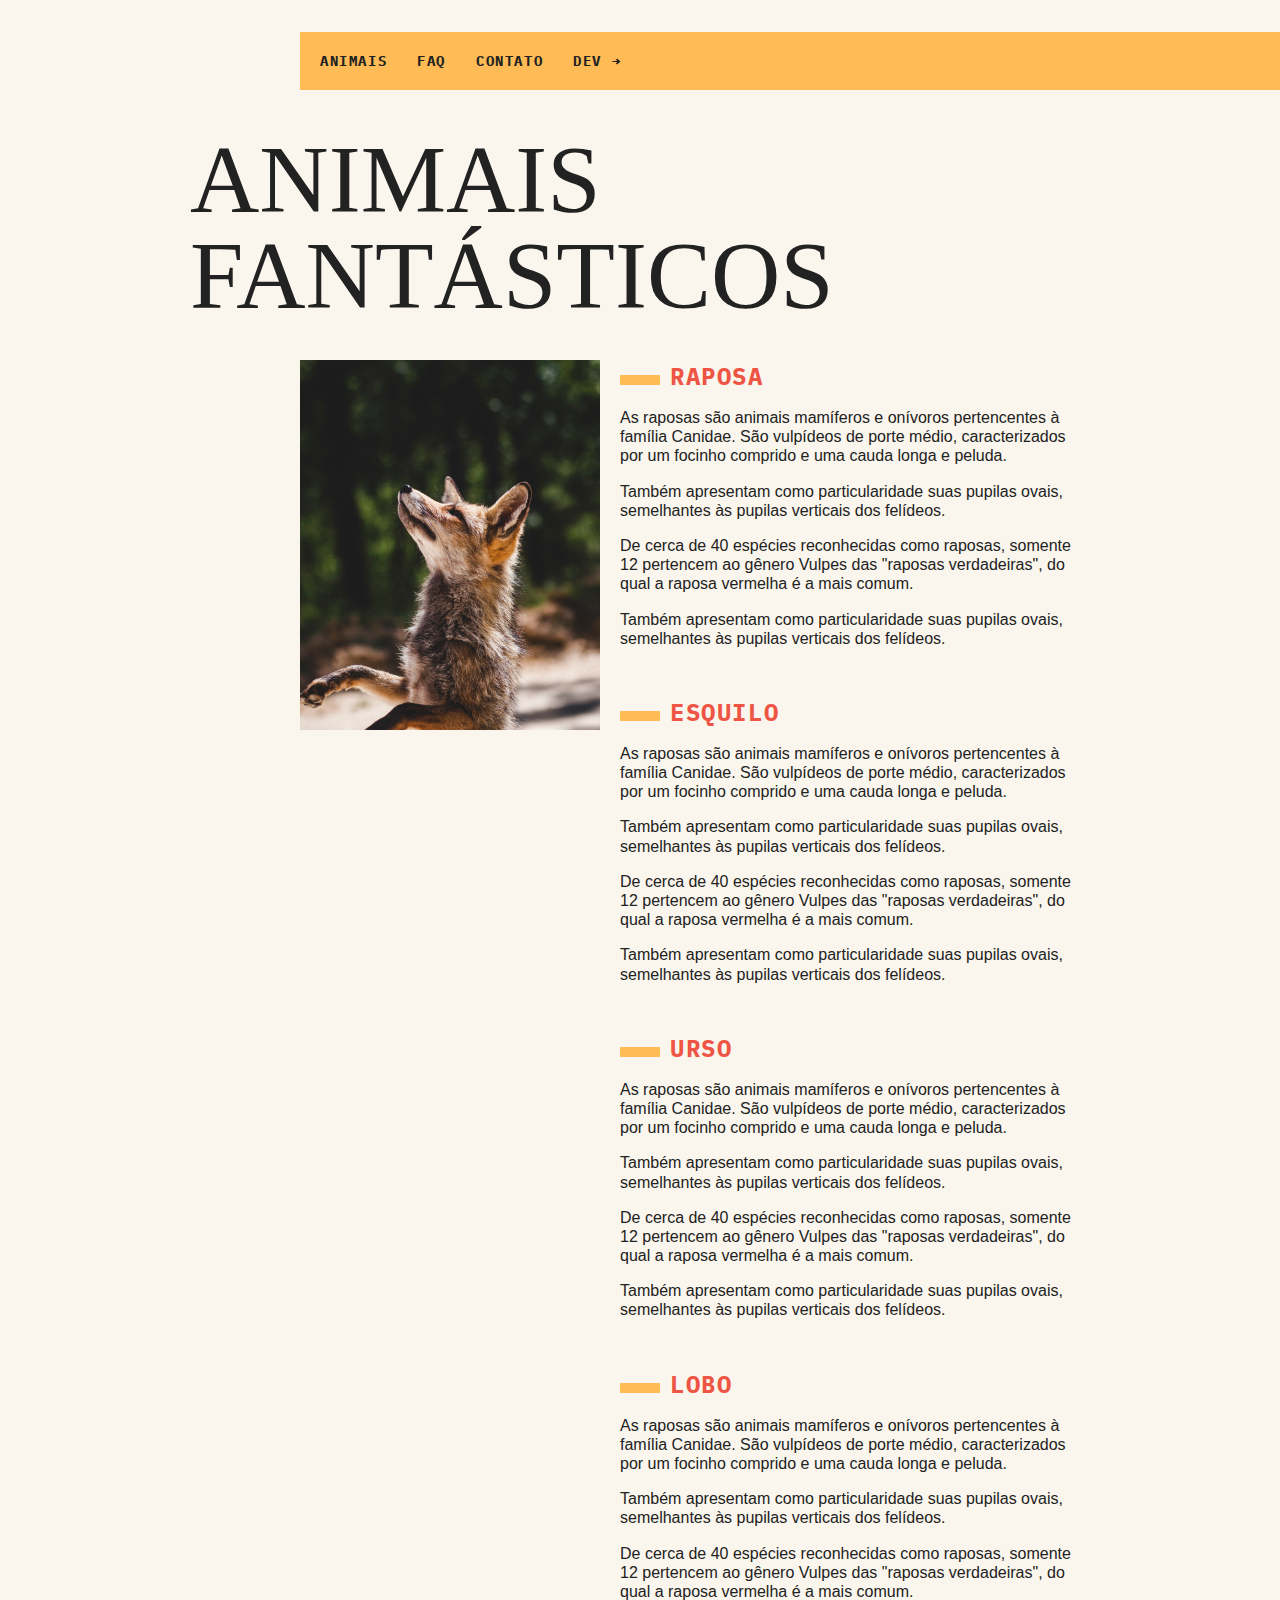
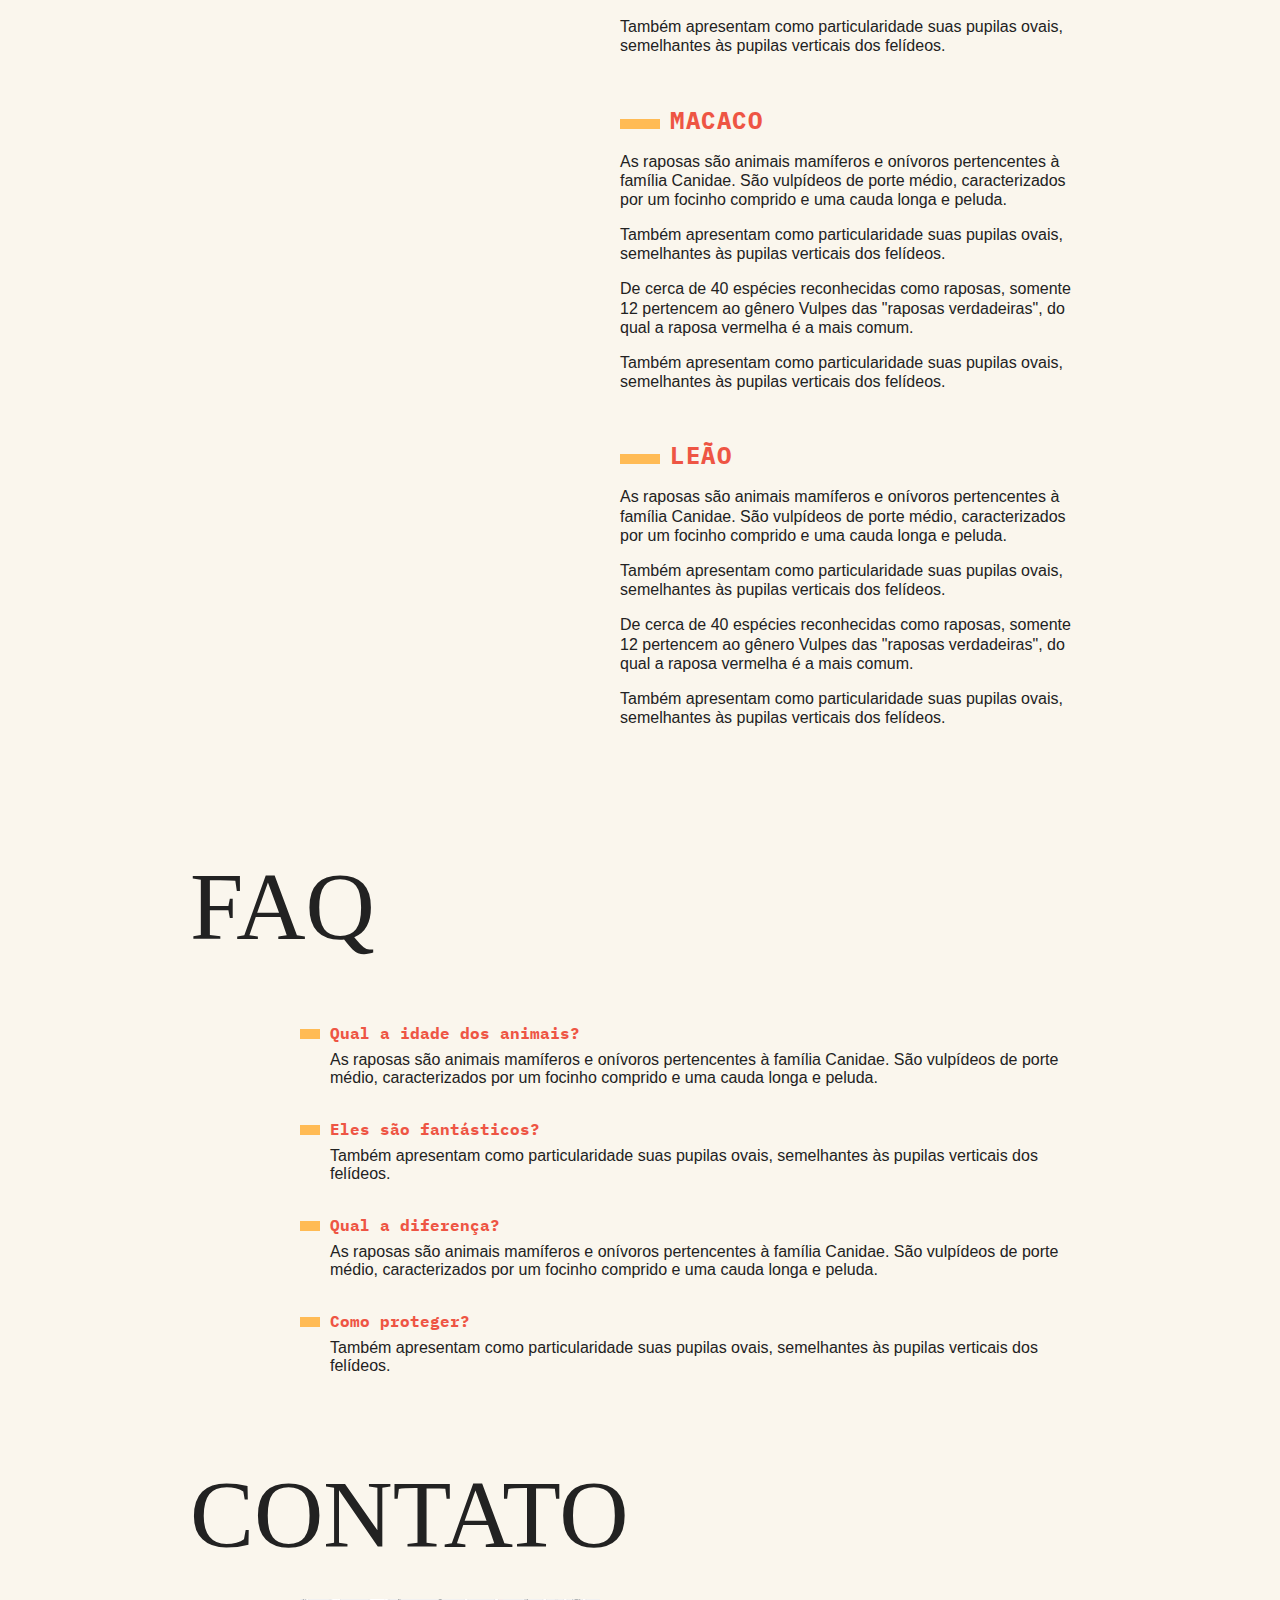
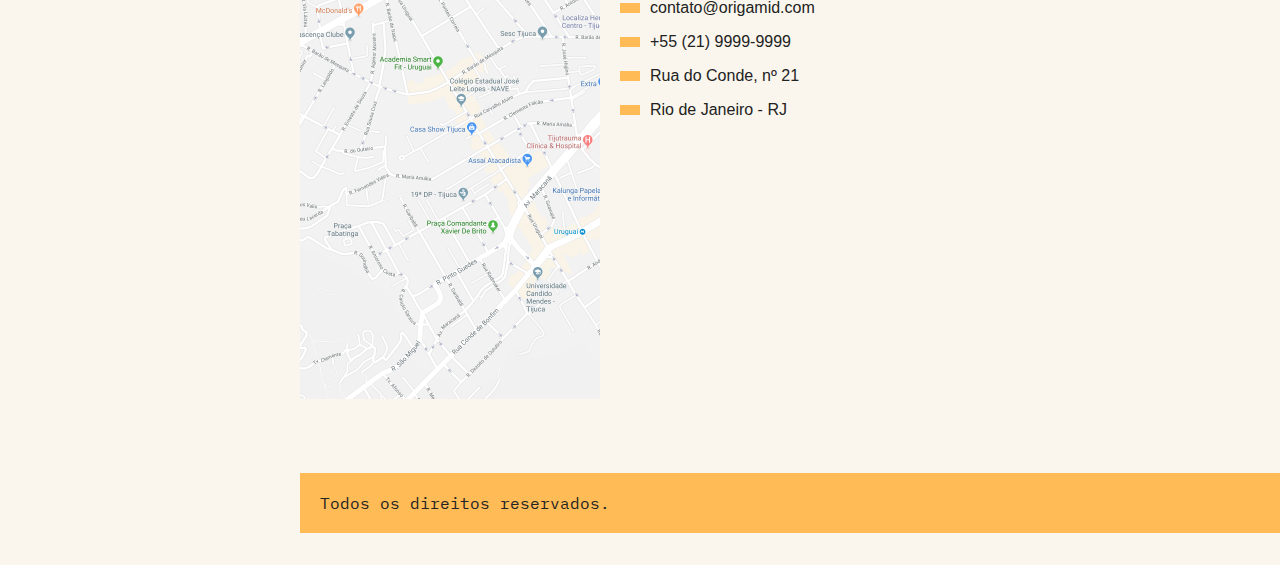
<file: dom/index/index.html>
<!DOCTYPE html>
<html>
<head>
  <meta charset="utf-8" />
  <meta http-equiv="X-UA-Compatible" content="IE=edge">
  <title>Animais Fantásticos</title>
  <meta name="viewport" content="width=device-width, initial-scale=1">
  <link href="https://fonts.googleapis.com/css?family=Playfair+Display+SC" rel="stylesheet">
  <link rel="stylesheet" href="styles/style.css" />
</head>
<body>
  <nav class="menu azul">
    <ul>
      <li><a href="#animais">Animais</a></li>
      <li><a href="#faq">Faq</a></li>
      <li><a href="#contato">Contato</a></li>
      <li><a href="https://www.origamid.com/">Dev →</a></li>
    </ul>
  </nav>
  <section class="grid-section animais" id="animais" data-texto="Teste">
    <h1 class="titulo">Animais Fantásticos</h1>
    <ul class="animais-lista">
      <li>
        <img src="images/imagem1.jpg" alt="Raposa">
      </li>
      <li>
        <img src="images/imagem2.jpg">
      </li>
      <li>
        <img src="images/imagem3.jpg">
      </li>
      <li>
        <img src="images/imagem4.jpg">
      </li>
      <li>
        <img src="images/imagem5.jpg">
      </li>
      <li>
        <img src="images/imagem6.jpg">
      </li>
    </ul>
    <div class="animais-descricao">
      <section>
        <h2>Raposa</h2>
        <p>As raposas são animais mamíferos e onívoros pertencentes à família Canidae. São vulpídeos de porte médio, caracterizados
          por um focinho comprido e uma cauda longa e peluda.</p>
        <p>Também apresentam como particularidade suas pupilas ovais, semelhantes às pupilas verticais dos felídeos.</p>
        <p>De cerca de 40 espécies reconhecidas como raposas, somente 12 pertencem ao gênero Vulpes das "raposas verdadeiras", do
          qual a raposa vermelha é a mais comum.</p>
        <p>Também apresentam como particularidade suas pupilas ovais, semelhantes às pupilas verticais dos felídeos.</p>
      </section>
      
      <section>
        <h2>Esquilo</h2>
        <p>As raposas são animais mamíferos e onívoros pertencentes à família Canidae. São vulpídeos de porte médio, caracterizados
          por um focinho comprido e uma cauda longa e peluda.</p>
        <p>Também apresentam como particularidade suas pupilas ovais, semelhantes às pupilas verticais dos felídeos.</p>
        <p>De cerca de 40 espécies reconhecidas como raposas, somente 12 pertencem ao gênero Vulpes das "raposas verdadeiras", do
          qual a raposa vermelha é a mais comum.</p>
        <p>Também apresentam como particularidade suas pupilas ovais, semelhantes às pupilas verticais dos felídeos.</p>
      </section>
      <section>
        <h2>Urso</h2>
        <p>As raposas são animais mamíferos e onívoros pertencentes à família Canidae. São vulpídeos de porte médio, caracterizados
          por um focinho comprido e uma cauda longa e peluda.</p>
        <p>Também apresentam como particularidade suas pupilas ovais, semelhantes às pupilas verticais dos felídeos.</p>
        <p>De cerca de 40 espécies reconhecidas como raposas, somente 12 pertencem ao gênero Vulpes das "raposas verdadeiras", do
          qual a raposa vermelha é a mais comum.</p>
        <p>Também apresentam como particularidade suas pupilas ovais, semelhantes às pupilas verticais dos felídeos.</p>
      </section>
      <section>
        <h2>Lobo</h2>
        <p>As raposas são animais mamíferos e onívoros pertencentes à família Canidae. São vulpídeos de porte médio, caracterizados
          por um focinho comprido e uma cauda longa e peluda.</p>
        <p>Também apresentam como particularidade suas pupilas ovais, semelhantes às pupilas verticais dos felídeos.</p>
        <p>De cerca de 40 espécies reconhecidas como raposas, somente 12 pertencem ao gênero Vulpes das "raposas verdadeiras", do
          qual a raposa vermelha é a mais comum.</p>
        <p>Também apresentam como particularidade suas pupilas ovais, semelhantes às pupilas verticais dos felídeos.</p>
      </section>
      <section>
        <h2>Macaco</h2>
        <p>As raposas são animais mamíferos e onívoros pertencentes à família Canidae. São vulpídeos de porte médio, caracterizados
          por um focinho comprido e uma cauda longa e peluda.</p>
        <p>Também apresentam como particularidade suas pupilas ovais, semelhantes às pupilas verticais dos felídeos.</p>
        <p>De cerca de 40 espécies reconhecidas como raposas, somente 12 pertencem ao gênero Vulpes das "raposas verdadeiras", do
          qual a raposa vermelha é a mais comum.</p>
        <p>Também apresentam como particularidade suas pupilas ovais, semelhantes às pupilas verticais dos felídeos.</p>
      </section>
      <section>
        <h2>Leão</h2>
        <p>As raposas são animais mamíferos e onívoros pertencentes à família Canidae. São vulpídeos de porte médio, caracterizados
          por um focinho comprido e uma cauda longa e peluda.</p>
        <p>Também apresentam como particularidade suas pupilas ovais, semelhantes às pupilas verticais dos felídeos.</p>
        <p>De cerca de 40 espécies reconhecidas como raposas, somente 12 pertencem ao gênero Vulpes das "raposas verdadeiras", do
          qual a raposa vermelha é a mais comum.</p>
        <p>Também apresentam como particularidade suas pupilas ovais, semelhantes às pupilas verticais dos felídeos.</p>
      </section>
    </div>
  </section>

  <section class="grid-section faq" id="faq">
    <h1 class="titulo">FAQ</h1>
    <dl class="faq-lista">
      <dt>Qual a idade dos animais?</dt>
      <dd>As raposas são animais mamíferos e onívoros pertencentes à família Canidae. São vulpídeos de porte médio, caracterizados por um focinho comprido e uma cauda longa e peluda.</dd>
      <dt>Eles são fantásticos?</dt>
      <dd>Também apresentam como particularidade suas pupilas ovais, semelhantes às pupilas verticais dos felídeos.</dd>
      <dt>Qual a diferença?</dt>
      <dd>As raposas são animais mamíferos e onívoros pertencentes à família Canidae. São vulpídeos de porte médio, caracterizados por um focinho comprido e uma cauda longa e peluda.</dd>
      <dt>Como proteger?</dt>
      <dd>Também apresentam como particularidade suas pupilas ovais, semelhantes às pupilas verticais dos felídeos.</dd>
    </dl>
  </section>

  <section class="grid-section contato" id="contato">
    <h1 class="titulo">Contato</h1>
    <div class="mapa">
      <img src="images/mapa.png">
    </div>
    <ul class="dados">
      <li>contato@origamid.com</li>
      <li>+55 (21) 9999-9999</li>
      <li>Rua do Conde, nº 21</li>
      <li>Rio de Janeiro - RJ</li>
    </ul>
  </section>

  <footer class="copy">
    <p>Todos os direitos reservados.</p>
  </footer>

  <script src="atv.js"></script>  
</body>
</html>
</file>
<file: dom/index/styles/style.css>
@import url('https://fonts.googleapis.com/css2?family=IBM+Plex+Mono:ital,wght@0,100;0,200;0,300;0,400;0,500;0,600;0,700;1,100;1,200;1,300;1,400;1,500;1,600;1,700&family=Poppins:ital,wght@0,100;0,200;0,300;0,400;0,500;0,600;0,700;0,800;0,900;1,100;1,200;1,300;1,400;1,500;1,600;1,700;1,800;1,900&family=Roboto:ital,wght@0,100..900;1,100..900&display=swap');


body, h1, h2, ul, li, p, dd, dt, dl{
    margin: 0;
    padding: 0;
}

img {
    display: block;
    max-width: 100%;
}

ul {
    list-style: none;
}

body {
    background: #faf6ed;
    color: #222;
    -webkit-font-smoothing: antialiased; 
    display: grid;
    grid-template-columns: 1fr 120px minmax(300px, 800px) 1fr;
}

.menu {
    grid-column: 3 / 5;
    margin-top: 2rem;
    margin-bottom: 2rem;
    background: #fb5;
}

.menu ul {
    display: flex;
    flex-wrap: wrap;
    padding: 10px;
}

.menu li a {
    text-decoration: none;
    display: block;
    padding: 10px;
    margin-right: 10px;
    color: #222;
    font-family: "IBM Plex Mono";
    font-weight: bold;
    text-transform: uppercase;
    font-size: .875rem;
    letter-spacing: .1rem;
}

.grid-section {
    grid-column: 2 / 4;
    width: 100%;
    box-sizing: border-box;
    padding: 10px;
    display: grid;
    grid-template-columns: 90px 300px 1fr;
    grid-gap: 20px;
    margin-bottom: 4rem;
}

.titulo {
    font-family: Georgia, 'Times New Roman', Times, serif;
    text-transform: uppercase;
    font-size: 6rem;
    line-height: 1;
    font-weight: 400;
    margin-bottom: 1rem;
    grid-column: 1/4;
}

.animais h2 {
    font-family: "IBM Plex Mono";
    font-size: 1 rem;
    text-transform: uppercase;
    letter-spacing: .1rem;
    margin-bottom: 1rem;
    color: #e54;
}

.animais h2::before {
    content: " ";
    display: inline-block;
    width: 40px;
    height: 10px;
    margin-right: 10px;
    background-color: #fb5;
}

.animais p {
    font-family: Helvetica;
    line-height: 1.2  ;
    margin-bottom: 1rem;
}

.animais-lista {
    height: 370px;
    overflow-y: scroll;
    grid-column: 2;
}

.animais-lista::-webkit-scrollbar {
    width: 18px;
}

.animais-lista::-webkit-scrollbar-thumb {
    background-color: #fb5;
    border-left: 4px solid #faf6ed;
    border-right: 4px solid #faf6ed;
}
.animais-lista::-webkit-scrollbar-track {
    background-color: #cec6c6;
}

.animais-descricao {
    grid-column: 3;
}

.animais-descricao section {
    margin-bottom: 3rem;
}

.faq-lista {
    grid-column: 2/4;
}

.faq-lista dt {
    font-family: "IBM Plex Mono";
    font-weight: bold;
    margin-top: 2rem;
    margin-bottom: .5rem;
    color: #e54;
}

.faq-lista dt::before {
    content: " ";
    display: inline-block;
    width: 20px;
    height: 10px;
    margin-right: 10px;
    background-color: #fb5;
}

.faq-lista dd {
    font-family: Helvetica;
    margin-bottom: .5rem;
    margin-left: 30px;
}

.mapa {
    grid-column: 2;
}

.dados {
    grid-column: 3;
}

.dados li {
    margin-bottom: 1rem;
    font-family: Helvetica;
}

.dados li::before {
    content: " ";
    display: inline-block;
    width: 20px;
    height: 10px;
    margin-right: 10px;
    background-color: #fb5;
}

.copy {
    grid-column: 3 / 5;
    margin-bottom: 2rem;
    background: #fb5;
}

.copy p {
    padding: 20px;
    font-family: "IBM Plex Mono";
}

@media (max-width: 700px) {
    body {
        grid-template-columns: 1fr;
    }
    .menu, .grid-section, .copy {
        grid-column: 1;
    }
    .grid-section {
        grid-template-columns: 100px 1fr;
        grid-gap: 10px;
    }

    .animais-lista {
        grid-column: 1;
    }

    .faq-lista, .dados, .mapa {
        grid-column: 1/3;
    }

    .grid-section h1 {
        font-size: 3rem;
    }

    .menu {
        margin-top: 0px;
    }

    .copy {
        margin-bottom: 0px;
    }

}
</file>
